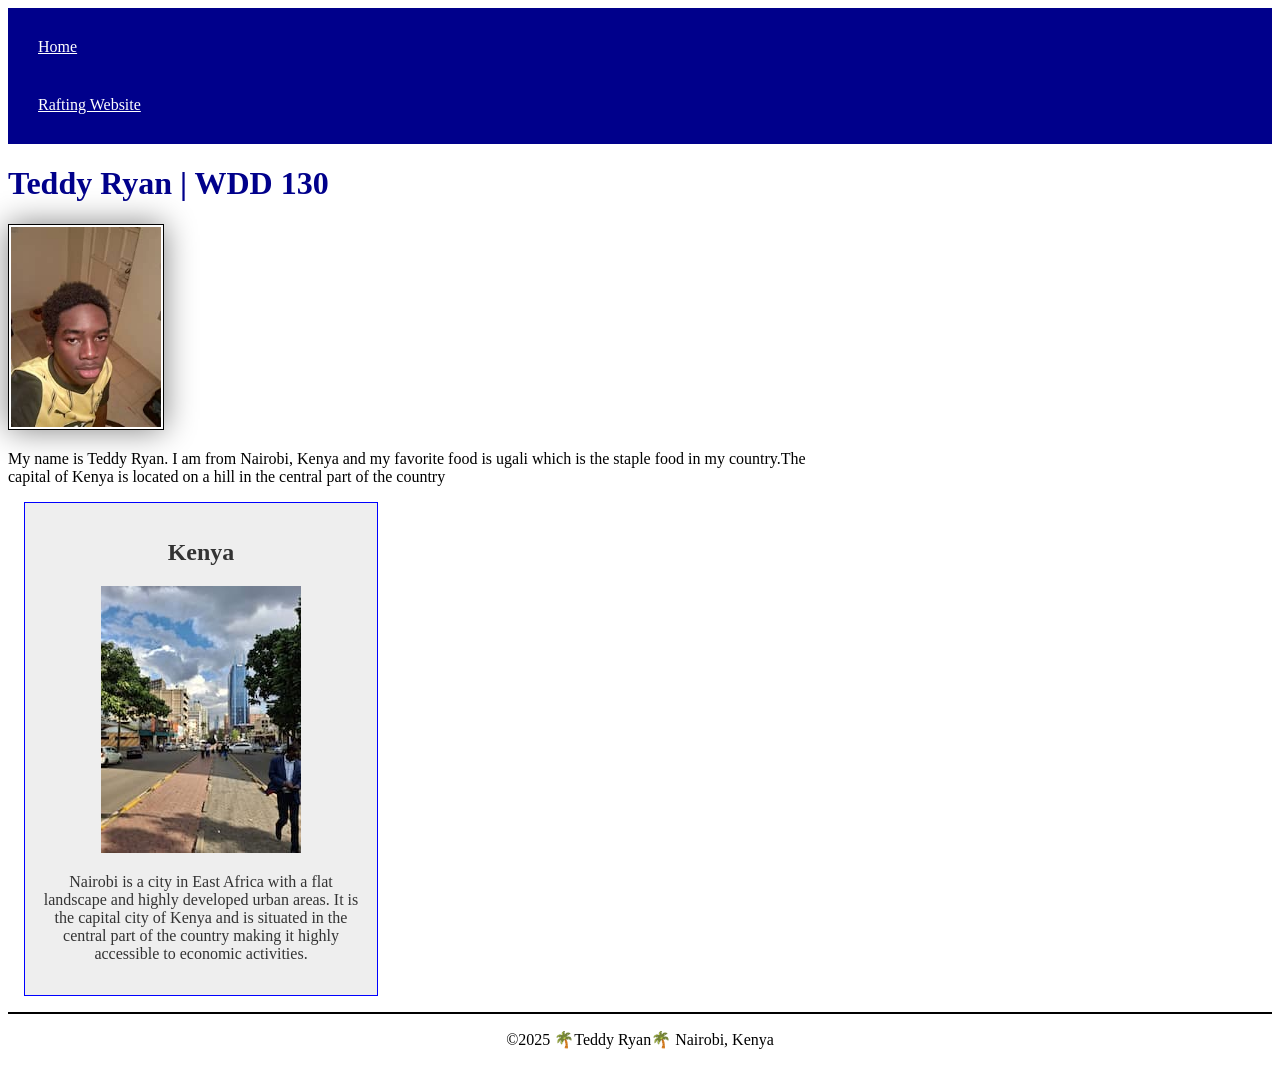
<file: index.html>
<!DOCTYPE html>
<html lang="en-US">

<head>
    <meta charset="utf-8">
    <meta name="viewport" content="width=device-width,initial-scale=1.0">
    <title>Teddy Ryan | WDD 130</title>
    <meta name="description" content="Teddy Ryan WDD 130 Course home page">
    <meta name="Author" content="Teddy Ryan">
    <link rel="stylesheet" href="styles/styles.css">
</head>

<body>
    <header>
        <nav>
            <a href="#">Home</a>
            <a href="wwr">Rafting Website</a>
        </nav>
    </header>
    <main>
        <h1>Teddy Ryan | WDD 130</h1>
        <img src="images/profile.jpg" alt="Teddy Ryan" width="200">
        <p>My name is Teddy Ryan. I am from Nairobi, Kenya and
            my favorite food is ugali which is the staple food in
            my country.The capital of Kenya is located on a hill in the
            central part of the country
        </p>
    </main>
    <aside>
        <h2>Kenya</h2>
        <img src="images/Nairobi.jpg" alt="Nairobi">
        <p>Nairobi is a city in East Africa with a flat landscape and highly developed urban areas. It is the capital
            city of Kenya and is situated in the central part of the country making it highly accessible to economic
            activities.</p>
    </aside>
    <footer>
        <p>©️2025 🌴Teddy Ryan🌴 Nairobi, Kenya</p>
    </footer>
</body>

</html>
</file>
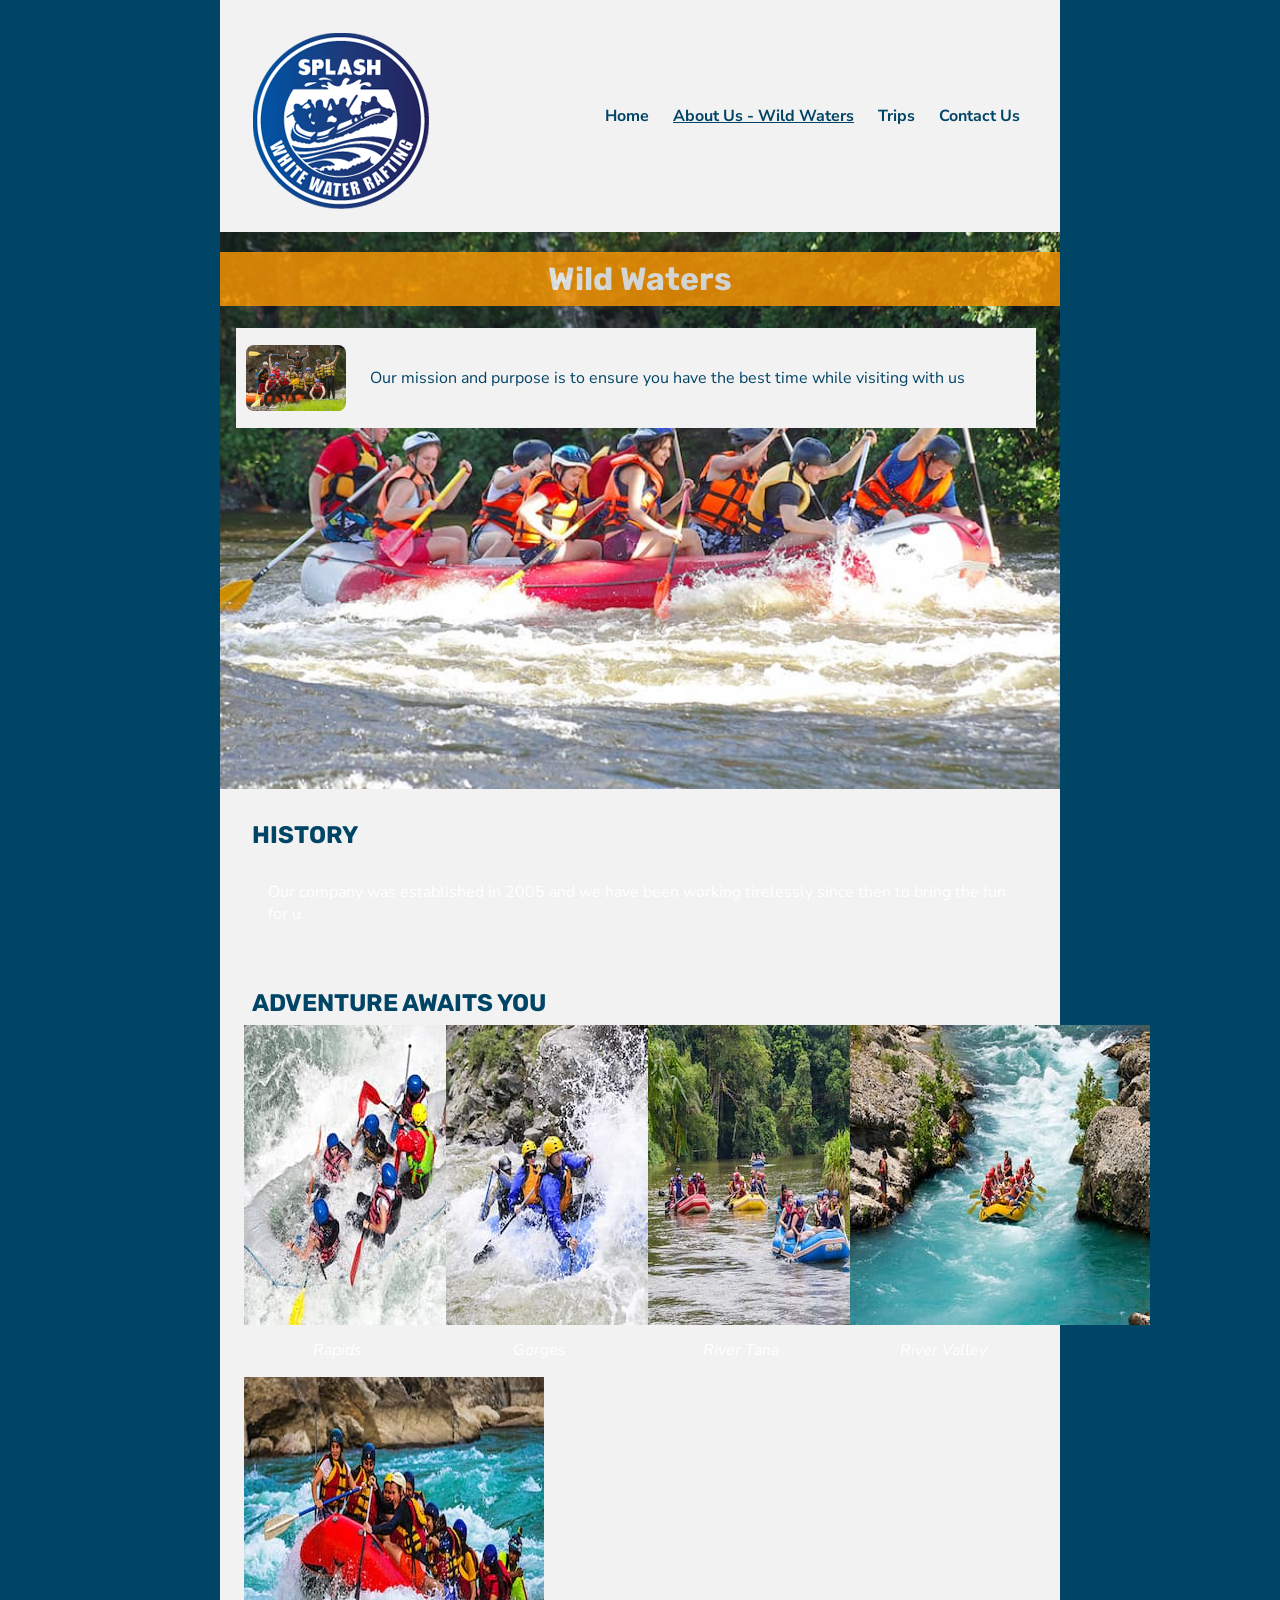
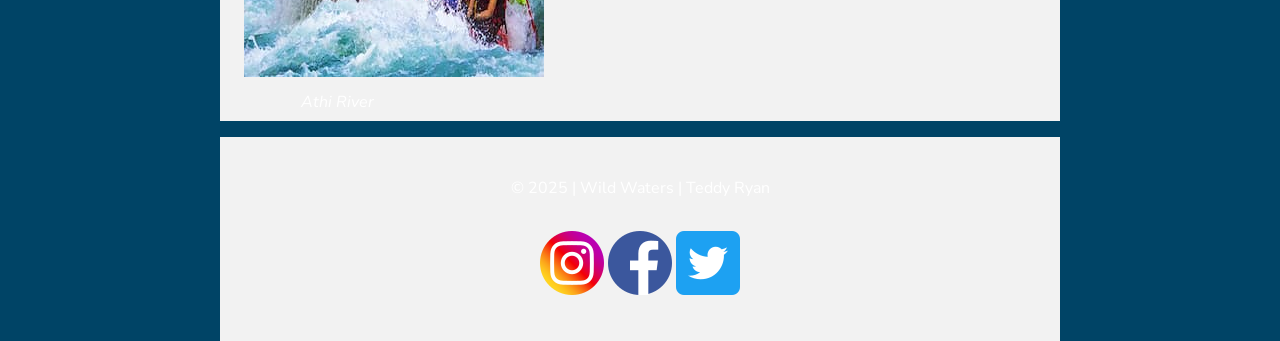
<file: wwr/about.html>
<!DOCTYPE html>
<html lang="en">

<head>
    <meta charset="UTF-8" />
    <meta name="viewport" content="width=device-width, initial-scale=1.0" />
    <meta name="description" content="white Water Rafting" />
    <meta name="author" content="Teddy Ryan" />
    <link rel="preconnect" href="https://fonts.googleapis.com" />
    <link rel="preconnect" href="https://fonts.gstatic.com" crossorigin />
    <link rel="stylesheet" href="styles/rafting.css" />
    <link href="https://fonts.googleapis.com/css2?family=Rubik:wght@500&family=Nunito+Sans:wght@200&display=swap"
        rel="stylesheet" />
    <title>White Water Rafting</title>
</head>

<body>
    <header>
        <div class="header-grid">
            <img src="images/Raftinglogo.png" alt="Rafting Company Logo" />
            <nav>
                <ul class="nav-flex">
                    <li><a href="index.html">Home</a></li>
                    <li><a href="about.html" class="active">About Us - Wild Waters</a></li>
                    <li><a href="trips.html">Trips</a></li>
                    <li><a href="contact.html">Contact Us</a></li>
                </ul>
            </nav>
        </div>
    </header>

    <main>
        <div class="hero">
            <img src="images/HeroImage.jpg" alt="Hero Image" />
            <h1>Wild Waters</h1>
            <article>
                <img src="images/HappyClient(1).jpg" alt="happy clients" />
                <p>Our mission and purpose is to ensure you have the best time while visiting with us</p>
            </article>
        </div>

        <section class="history">
            <h2>HISTORY</h2>
            <p>Our company was established in 2005 and we have been working tirelessly since then to bring the fun for u
            </p>
        </section>

        <section class="adventure">
            <h2>ADVENTURE AWAITS YOU</h2>
            <div class="adventure-grid">
                <figure>
                    <img src="images/section2a(1).jpg" alt="rapids" />
                    <figcaption>Rapids</figcaption>
                </figure>
                <figure>
                    <img src="images/section2a(2).jpg" alt="gorges" />
                    <figcaption>Gorges</figcaption>
                </figure>
                <figure>
                    <img src="images/section2a(3).jpg" alt="river tana" />
                    <figcaption>River Tana</figcaption>
                </figure>
                <figure>
                    <img src="images/section2a(4).jpg" alt="river valley" />
                    <figcaption>River Valley</figcaption>
                </figure>
                <figure>
                    <img src="images/section2a(5).jpg" alt="athi river" />
                    <figcaption>Athi River</figcaption>
                </figure>
            </div>
        </section>
    </main>

    <footer>
        <p>© 2025 | Wild Waters | Teddy Ryan</p>
        <nav class="socialmedia">
            <a href="https://instagram.com">
                <img src="images/instagramlogo.webp" alt="Instagram" />
            </a>
            <a href="https://facebook.com">
                <img src="images/facebooklogo.webp" alt="Facebook" />
            </a>
            <a href="https://twitter.com">
                <img src="images/twitterlogo.webp" alt="Twitter" />
            </a>
        </nav>
    </footer>
</body>

</html>
</file>
<file: styles/styles.css>
:root {
    
}

nav {
    background-color: darkblue;
    padding: 10px;
}

nav a {
    color: white;
    display: block;
    padding: 20px;
}

h1 {
    color: darkblue;
}

main img {
    width: 150px;
    height: auto;
    border: 1px solid black;
    padding: 2px;
    box-shadow: 0 0 30px gray;
}

p {
    padding: 0;
}

main {
    max-width: 840px;
}

aside {
    width: 20rem;
    margin: 1rem;
    border: 1px solid blue;
    padding: 1rem;
    background-color: #eee;
    color: #333;
    text-align: center;
}

aside img {
    width: 200px;
    height: auto;
}

footer {
    margin-top: 3px;
    border-top: 2px solid black;
    text-align: center;
}
</file>
<file: wwr/styles/rafting.css>
:root {
    --primary-color: #004466;
    --secondary-color: #ffffff;
    --accent1-color: #ff9900;
    --accent2-color: #f2f2f2;
    --heading-font: 'Rubik', sans-serif;
}

/* General Reset */
* {
    box-sizing: border-box;
    margin: 0;
    padding: 0;
}

body {
    background-color: var(--primary-color);
    color: var(--accent1-color);
    font-family: 'Nunito Sans', sans-serif;
}

header,
main,
footer {
    width: 840px;
    margin: 0 auto;
    background-color: var(--accent2-color);
    color: var(--secondary-color);
}

h1,
h2 {
    font-family: var(--heading-font);
    color: var(--primary-color);
    background-color: var(--accent2-color);
    padding: 0.5rem;
}

nav,
p,
section,
article {
    margin: 16px;
    padding: 8px;
}

.socialmedia a {
    text-decoration: none;
}

/* Header Grid */
.header-grid {
    display: grid;
    grid-template-columns: auto 1fr;
    align-items: center;
    padding: 1rem;
}

.nav-flex {
    display: flex;
    gap: 1.5rem;
    list-style: none;
    justify-content: flex-end;
}

.nav-flex a {
    text-decoration: none;
    color: var(--primary-color);
    font-weight: bold;
}

.nav-flex a.active,
.nav-flex a:hover {
    text-decoration: underline;
}

/* Hero Section */
.hero {
    position: relative;
}

.hero img {
    display: block;
    width: 100%;
    height: auto;
}

h1 {
    position: absolute;
    top: 20px;
    width: 100%;
    text-align: center;
    opacity: 0.8;
    background-color: var(--accent1-color);
    color: white;
}

article {
    position: absolute;
    top: 80px;
    display: flex;
    align-items: center;
    background-color: var(--accent2-color);
    color: var(--primary-color);
    width: 800px;
    height: 100px;
    padding: 10px;
    gap: 1rem;
}

.hero article img {
    width: 100px;
    height: auto;
    border-radius: 8px;
}

.hero article p {
    margin: 0;
}

/* Adventure Section */
.adventure-grid {
    display: grid;
    grid-template-columns: repeat(auto-fit, minmax(150px, 1fr));
    gap: 1rem;
    text-align: center;
}

figure {
    margin: 0;
}

figcaption {
    font-style: italic;
    margin-top: 0.5rem;
}

/* Footer */
footer {
    text-align: center;
    padding: 16px 0;
}
</file>
